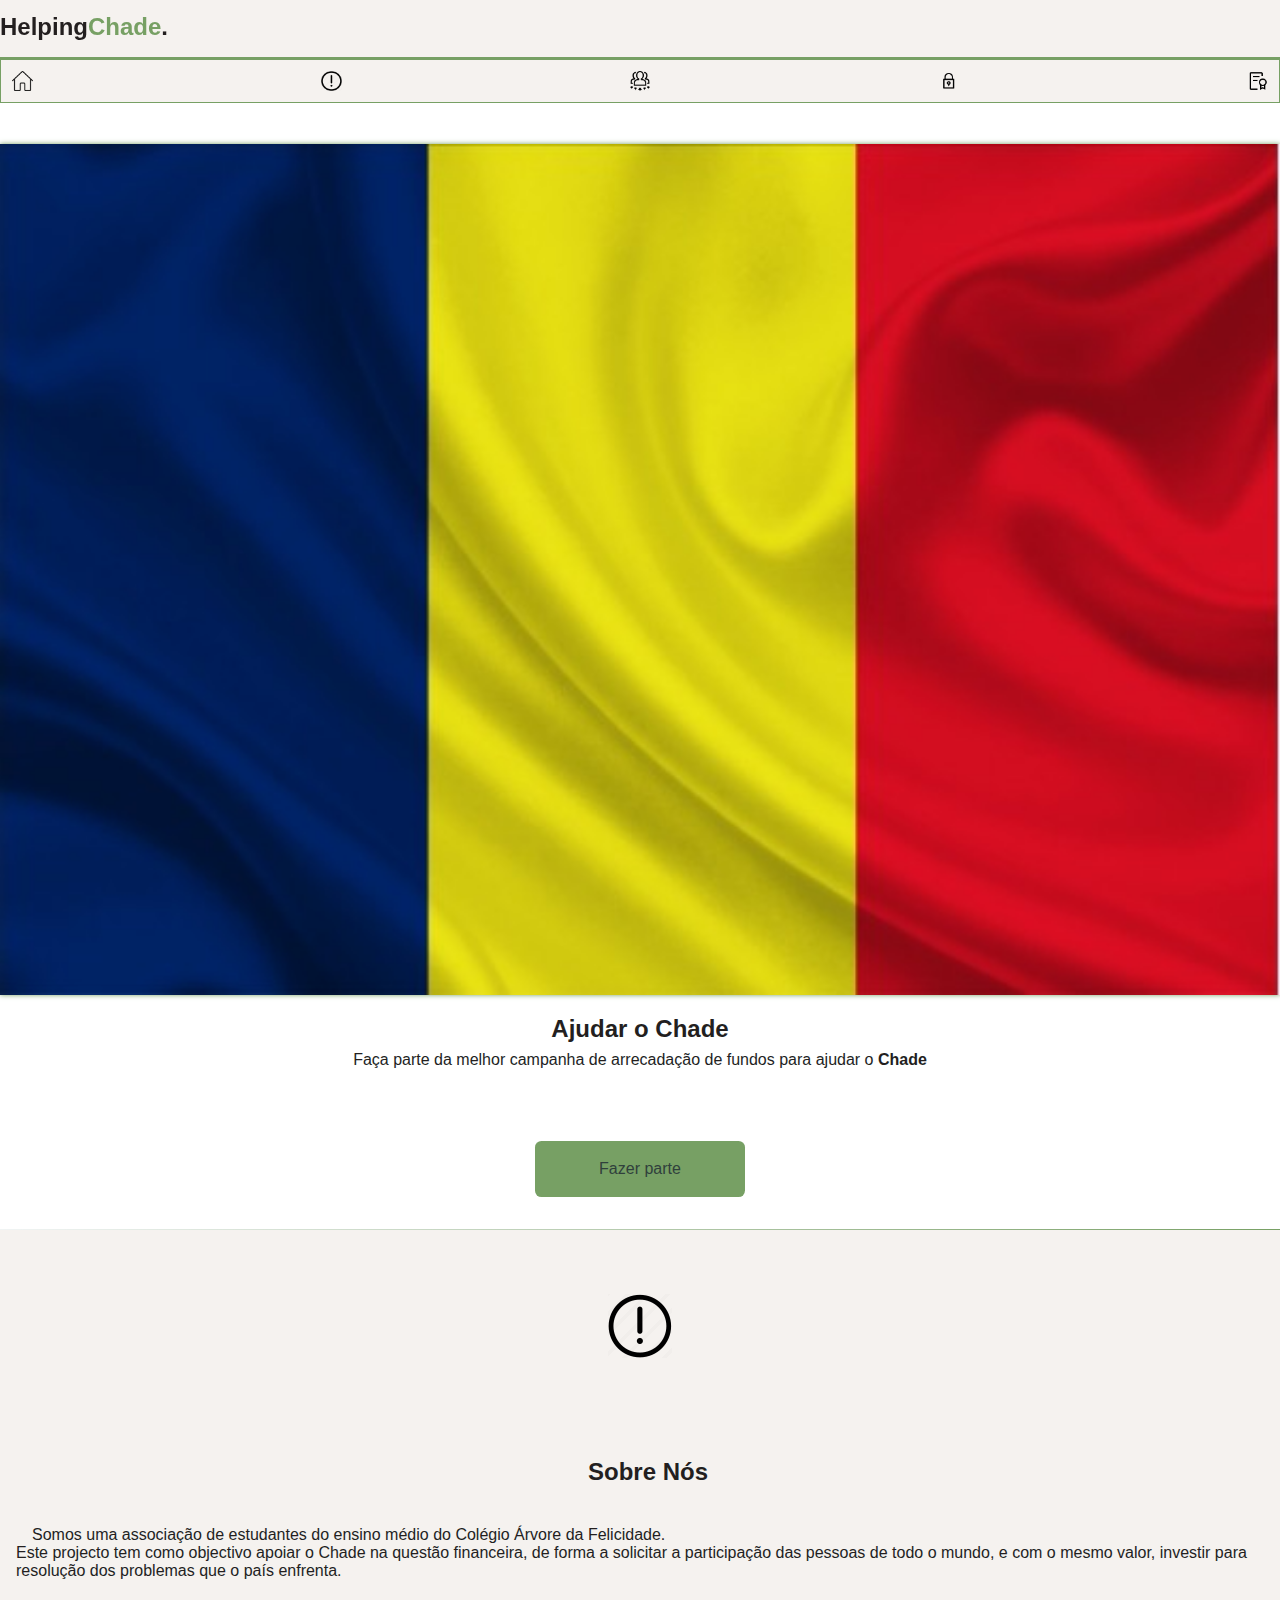
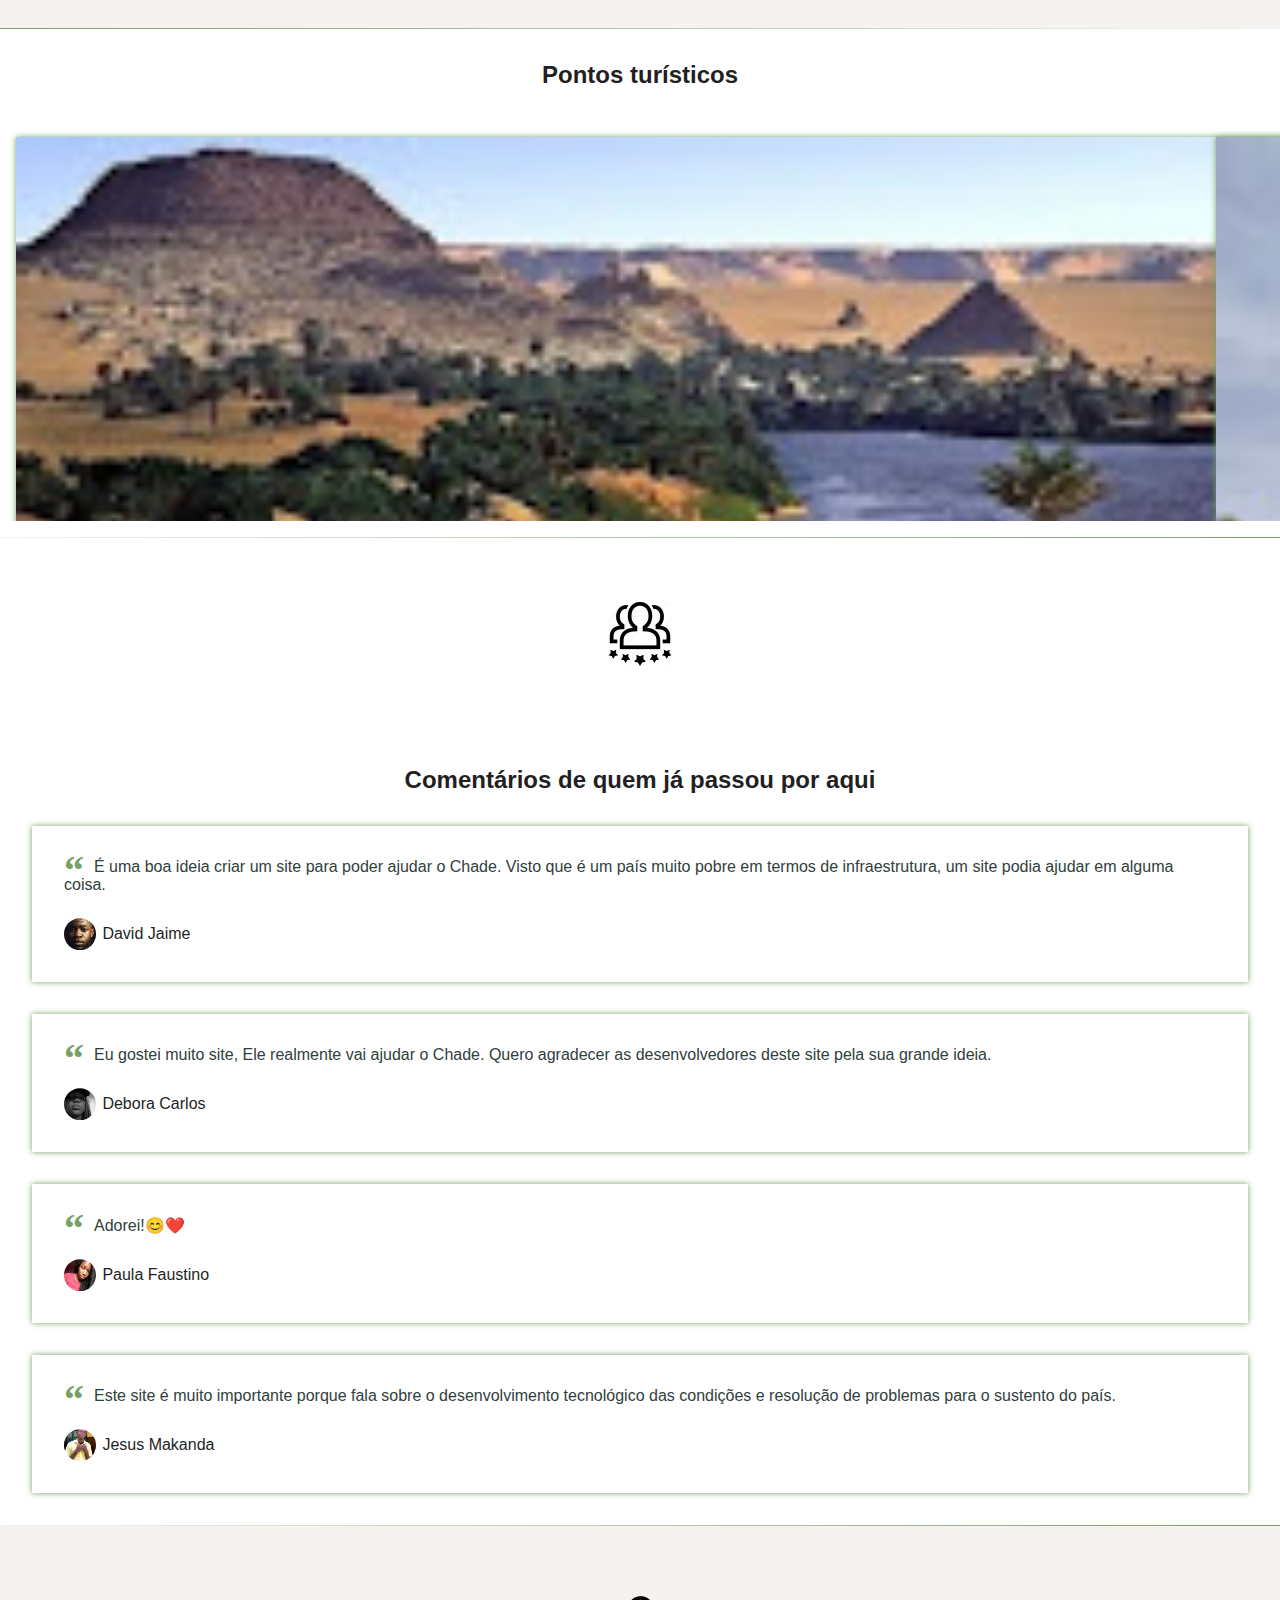
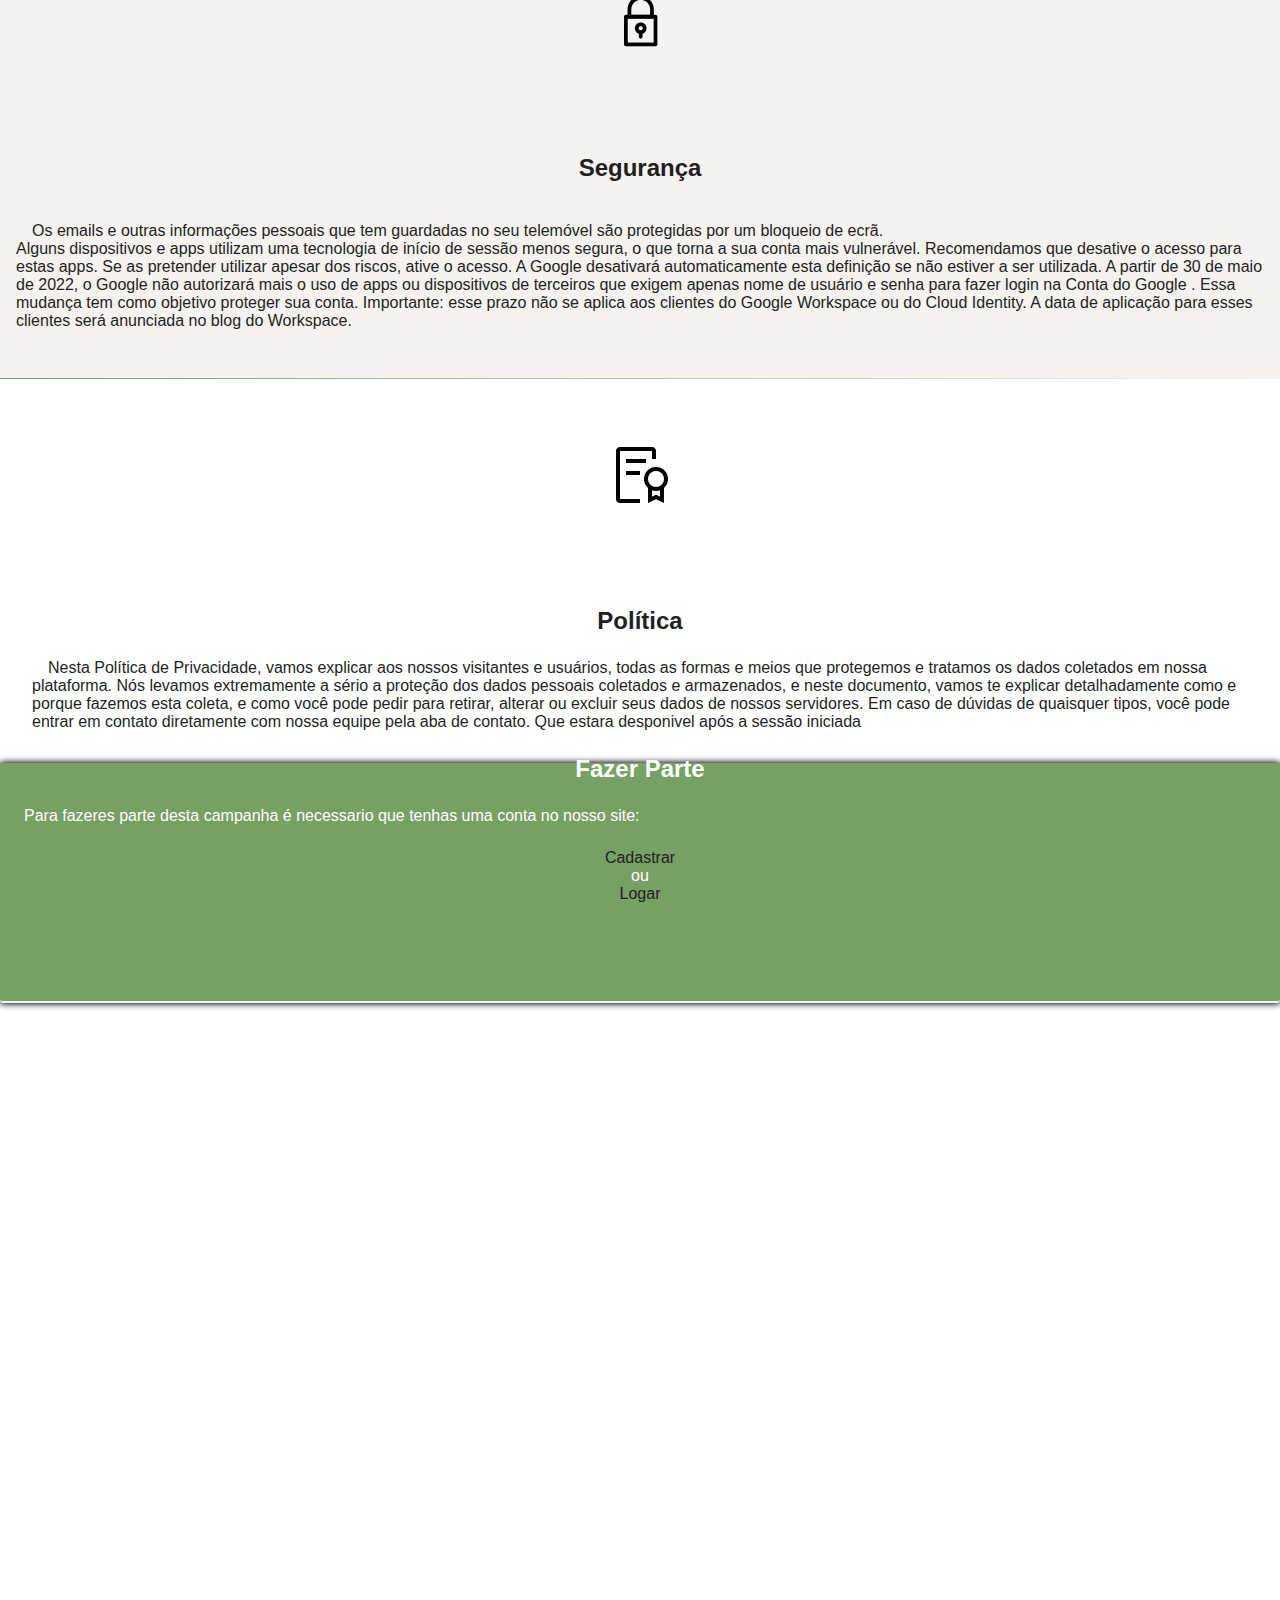
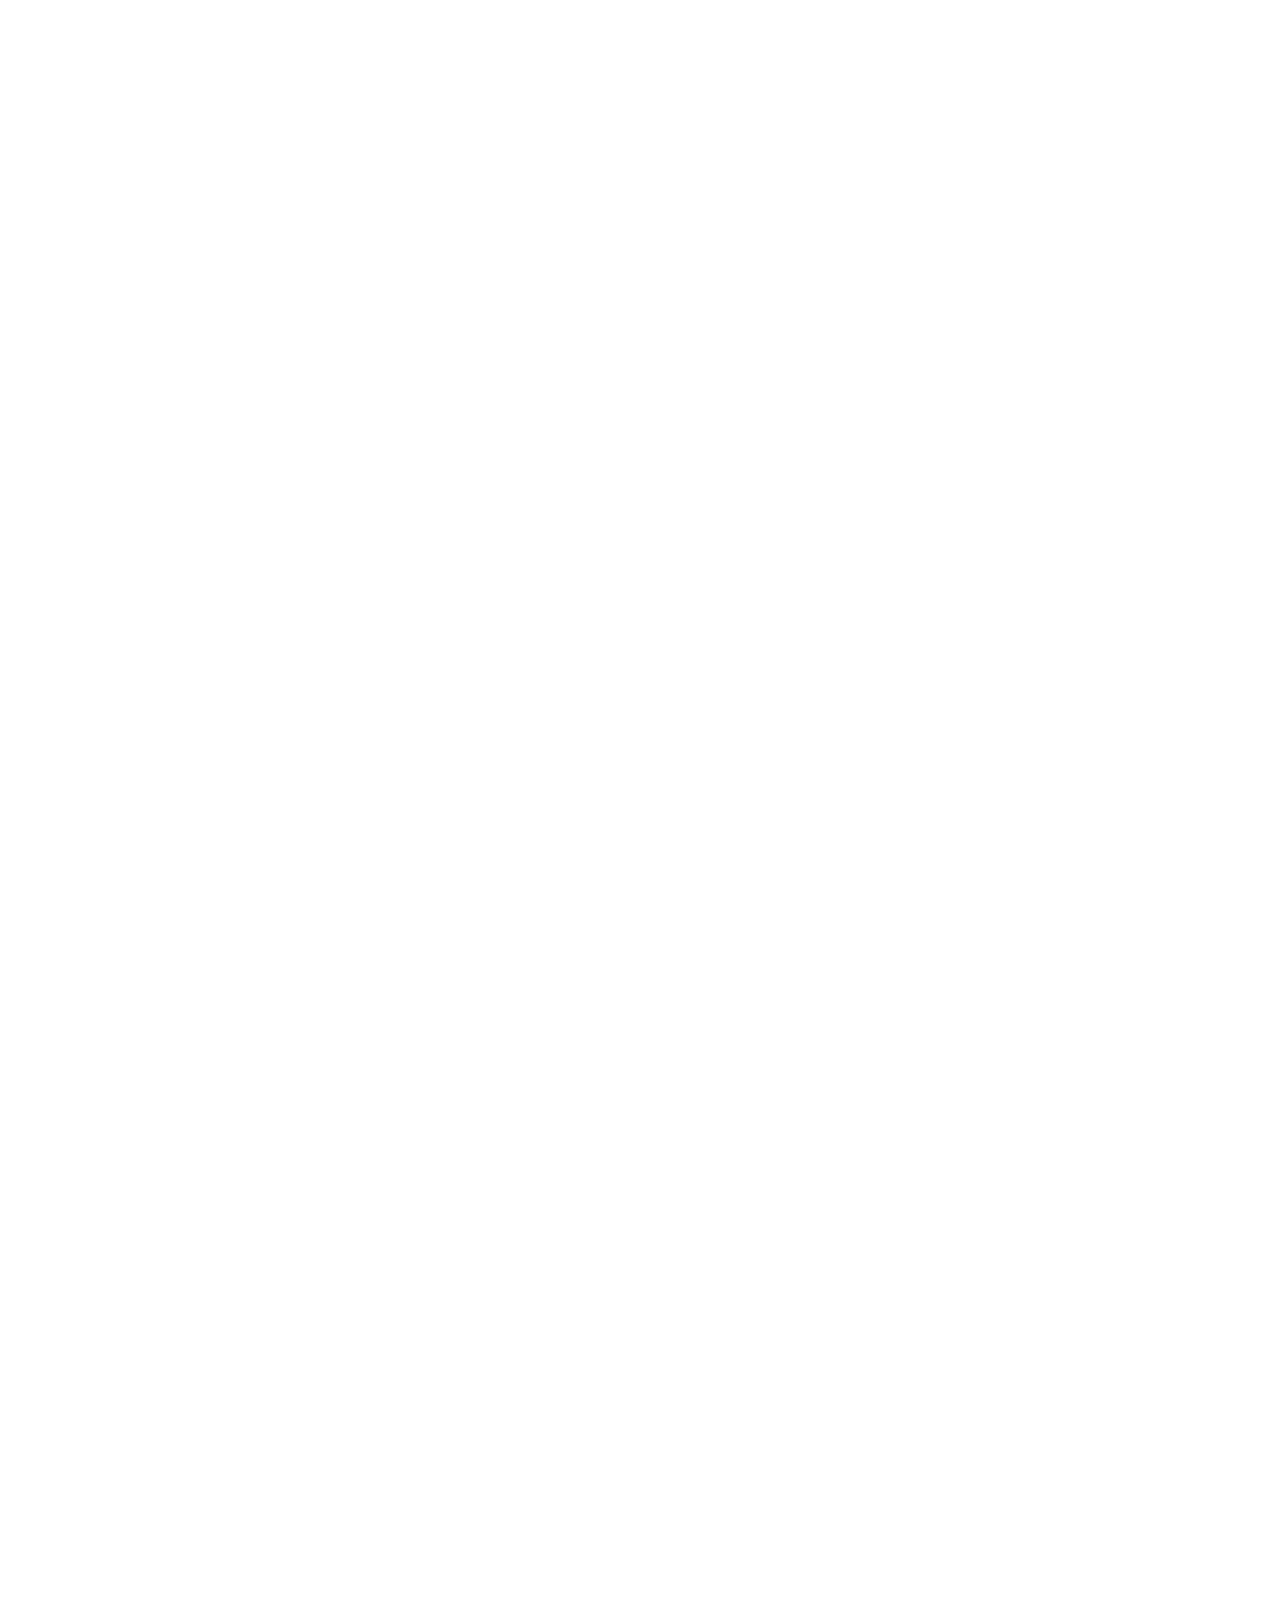
<file: index.html>
<!DOCTYPE html>
<html lang="en">
<head>
    <meta charset="UTF-8">
    <meta http-equiv="X-UA-Compatible" content="IE=edge">
    <meta name="viewport" content="width=device-width, initial-scale=1.0">
    <title> ajudar chade</title>
    <link rel="shortcut icon" href="icon/helpingChade[.ico" type="image/x-icon">
    <link rel="shortcut icon" href="icon/helpingChade[.ico" type="image/x-icon">
    <link rel="shortcut icon" href="icon/" type="image/x-icon">
    <link rel="stylesheet" href="style.css">
  
   
    <link rel="stylesheet" href="./assets/fonts/style.css">

      

<body>
    <header id="header">
         <nav class="container  ">
            
            <div class="a"> <h2><a  class="logo" href="#">Helping<span>Chade</span>.</a></h2></div>   
            
           <div class="menu">
            <ul class="grid  " id="heade2">
                <div class="a2">
                <li><a class="adomenu" href="#inicio"><img class="menuimg" src="./icon/inicio.png" alt=""></a></li>
                <li><a class="adomenu" href="#sobre"><img class="menuimg" src="./icon/sobre.png" alt=""></a></l1>
                <li><a class="adomenu" href="#testimonials"><img class="menuimg" src="./icon/depiomentos.png" alt=""></a></li>
                <li><a class="adomenu" href="#seguranca"><img class="menuimg" src="./icon/seguranca.png" alt=""></a></li>
                <li><a  class="adomenu"href="#politica"><img class="menuimg" src="./icon/politica.png" alt=""></a></li>
            </div>
               

            </ul>
           
           </div>   
      
         </nav>
    </header>
    <main>




    </main>
    <!--================== inicio =============-->
<section id="inicio" >
     <img class="image grid" src="./image/Chade-flag.jpg" alt="">

    <div class="text1">

       
     <h2 class="h2">
        Ajudar o <strong class="strong">Chade</strong>  
     </h2>
     <p class="pp">
        Faça parte da melhor campanha de arrecadação de fundos para ajudar o <strong class="strong">Chade</strong>
     </p>

     
       <div class="fazerp"><a  class="botao" href="#footer">Fazer parte</a></div>
    </div> 

</section>
<div class="divider-1"></div>
<!--========== sobre ==============-->
<section  id="sobre">
  <div class="iconmoo"><img src="./icon/sobre.png" alt="" ></div>

    <div class=" sobre"  style="text-indent: 1rem;">
       <!--<img class="image2" src="./image/da06757f17ac3928f3510eaefff97cd1[1].jpg" alt="">-->  
        <h2 class="h2">Sobre Nós</h2>
        <div class="sobrenos">
          <p>Somos uma associação de estudantes do ensino médio do Colégio Árvore da Felicidade. </p>

          Este projecto tem como objectivo apoiar o Chade na questão financeira, de forma a solicitar a participação das pessoas de todo o mundo, e com o mesmo valor, investir para resolução dos problemas que o país enfrenta.
          
        </div>
        <div class="sobrenos">
            
        </div>
       
</section>
<div class="divider-2"></div>
<!--================  carrocel ============-->

<section id="corocel">
  <h2 class="h2" style="margin: 2rem ;">Pontos turísticos</h2>

  <div class="slider">
    <div class="slides">
       
        <input type="radio" name="radio-btn" id="radio1">
        <input type="radio" name="radio-btn" id="radio2">
        <input type="radio" name="radio-btn" id="radio3">
        <input type="radio" name="radio-btn" id="radio4">
       

           <div class="slide first">
            <img src="./image/download (6).jfif" alt="image1">
           </div>
            <div class="slide">
            <img src="./image/2022-12-25 (1).jpg" alt="image2">
           </div>

           <div class="slide ">
            <img src="./image/2022-12-25.jpg" alt="image3">
           </div>
          
           <div class="slide ">
            <img src="./image/2023-05-02.jpg" alt="image4">
           </div>
              slider image
                navegation slider
               <div class="navigation-auto">
                    <div class="auto-btn1"></div>
                    <div class="auto-btn2"></div>
                    <div class="auto-btn3"></div>
                    <div class="auto-btn4"></div>

               </div>


    </div>

    <div class="manual-navigation">
        <label for="radio1" class="manual-btn"></label>
        <label for="radio2" class="manual-btn"></label>
        <label for="radio3" class="manual-btn"></label>
        <label for="radio4" class="manual-btn"></label>
    </div>
    
   </div>
 


</section>
<div class="divider-1"></div>
<!--================  depimentos  ============-->

<section class="section" id="testimonials">
   <div class="iconmoo"><img src="./icon/depiomentos.png" alt="" ></div>
    <div class="grid">
      <header>
        <h2 style="text-align: center;" class="titled">Comentários de quem já passou por aqui </h2>
      </header>
      <div class="testimonials">
        <div class="testimonial">
          <blockquote>  
            <p>
              <span>&ldquo;</span>
              É uma boa ideia criar um site para poder ajudar o Chade. Visto que é um país muito pobre em termos de infraestrutura, um site podia ajudar em alguma coisa.
            </p>
            <cite>
              <img src="./participantes/David Jaime.jpg"
               alt="David Jaime">
               David Jaime
            </cite>
          </blockquote>
          
        </div>
        <div class="testimonial" class="iconmoo">
          <blockquote>  
            <p>
              <span>&ldquo;</span>
               Eu gostei muito site, Ele realmente vai ajudar o Chade. Quero agradecer as desenvolvedores deste site pela sua grande ideia.
            
            </p>
            <cite>
              <img src="./participantes/Déby Carlos.jpeg"
               alt="Debora Carlos">
               Debora Carlos
            </cite>
          </blockquote>
          
        </div>
        <div class="testimonial">
          <blockquote>  
            <p>
              <span>&ldquo;</span>
             Adorei!😊❤️
            
            </p>
            <cite>
              <img src="./participantes/Paula Faustino.jpg" 
              alt="  Paula Faustino">
              Paula Faustino
            </cite>
          </blockquote>
          
        </div>
        <div class="testimonial">
          <blockquote>  
            <p>
              <span>&ldquo;</span>
              Este site é muito importante porque fala sobre o desenvolvimento tecnológico das condições e resolução de problemas para o sustento do país.
            
            </p>
            <cite>
              <img src="./participantes/Jesus Makanda.jpg" 
              alt="  Jesus Makanda">
              Jesus Makanda
              
              
            </cite>
          </blockquote>
          
        </div>


      </div>
    </div>
   </section>



<div class="divider-1"></div>
<!--================ segurança =========-->
<section id="seguranca">
  <div class="iconmoo"><img src="./icon/seguranca.png" alt="" ></div>
    <div class="seguranca">
        <h2 class="h2">Segurança</h2>
         <div class="segura"> 
          <p  style="text-indent: 1rem;"> 
        
          
          Os emails e outras informações pessoais que tem guardadas no seu telemóvel são protegidas por um bloqueio de ecrã.</p>
          
        Alguns dispositivos e apps utilizam uma tecnologia de início de sessão menos segura, o que torna a sua conta mais vulnerável. Recomendamos que desative o acesso para estas apps. Se as pretender utilizar apesar dos riscos, ative o acesso. A Google desativará automaticamente esta definição se não estiver a ser utilizada.
          
          
          A partir de 30 de maio de 2022, o Google não autorizará mais o uso de apps ou dispositivos de terceiros que exigem apenas nome de usuário e senha para fazer login na Conta do Google . Essa mudança tem como objetivo proteger sua conta.
          
          Importante: esse prazo não se aplica aos clientes do Google Workspace ou do Cloud Identity. A data de aplicação para esses clientes será anunciada no blog do Workspace.
          
          
          
          
            </div>
         <div class="segura"> 
          </div>
        

    </div>
    


</section>

<div class="divider-2"></div>
<!-- =============== politica =========== -->
<section id="politica">
 <div class="iconmoo"> <img src="./icon/politica.png" alt="" ></div>
    <div class="politica">
        <h2 class="h2">Política</h2>
         <div class="poli"  style="text-indent: 1rem;"> 
          Nesta Política de Privacidade, vamos explicar aos nossos visitantes e usuários, todas as formas e meios que protegemos e tratamos os dados coletados em nossa plataforma.

          Nós levamos extremamente a sério a proteção dos dados pessoais coletados e armazenados, e neste documento, vamos te explicar detalhadamente como e porque fazemos esta coleta, e como você pode pedir para retirar, alterar ou excluir seus dados de nossos servidores.
          
          Em caso de dúvidas de quaisquer tipos, você pode entrar em contato diretamente com nossa equipe pela aba de contato.  Que estara desponivel após a sessão iniciada
          
          
            </div>
         <div class="poli"> 
             
            </div>
        

    </div>
    


</section>




<footer id="footer">
 <div class="footer">
  <div class="fazerparte">

    <div class="fazer">
       <h2 class="footerparagrafo">Fazer Parte </h2>
   
       <div id="lc">
   <nav class="loginCadastro ">

         <p style="display: flex;" >  Para fazeres parte desta campanha é necessario que tenhas uma
            conta no nosso site: 
             
         </p>
               <div class="cadastro ">Cadastrar</div>
              
                ou  <div class="login "  > Logar</div> 
               
              
                
               
          <div class="form"> 
            <div class="login  fechar1  icon-cross"  ></div>

            <div class="chadeform"><h2> Helping <span>Chade</span></h2></div>
           <form class="formulario" style="color: black;">
            <div class="inp">
            <legend><h2>login</h2></legend>
            <input type="email" name=" email" id="email"  placeholder="Email">
            <input type="password" name="senha" id="senha" placeholder="Senha" >
           <button onclick="l()"><a href="./index2.html">Logar</a> </button>


            </div>

          </div>
        </form>
        <form action="">
 
     <div class="form2" style="color: black;">
            
            <div class="cadastro fechar2 icon-cross "></div>
      <div class="chadeform"><h2> Helping <span>Chade</span></h2></div>
            <div class="inp2">
                <legend> <h2>cadastrar</h2></legend>
                
                <input type="text" name=" nemo"   id="nome"  placeholder=" Nome completo">
                <input type="email" name="email2" id="email2"  placeholder="Email">
                
                 <input type="password" name="senha2" id="senha2" placeholder="Senha">
                 <input type="password" name="csenha" id="csenha" placeholder="Confirmar senha">
                <button  onclick="c()" class="botaoc" id="bom"> <a href="./index2.html">Cadastrar</a></button>


            </div>
              
          

            </div>

        </form>
       
           
          
          
          </div>

        
        </nav>
     

       </div>
     
    </div>
   </div>



 </div>

  
</footer>



 <script src="java.js">

 </script>
        

 
  


</body>
</html>
</file>
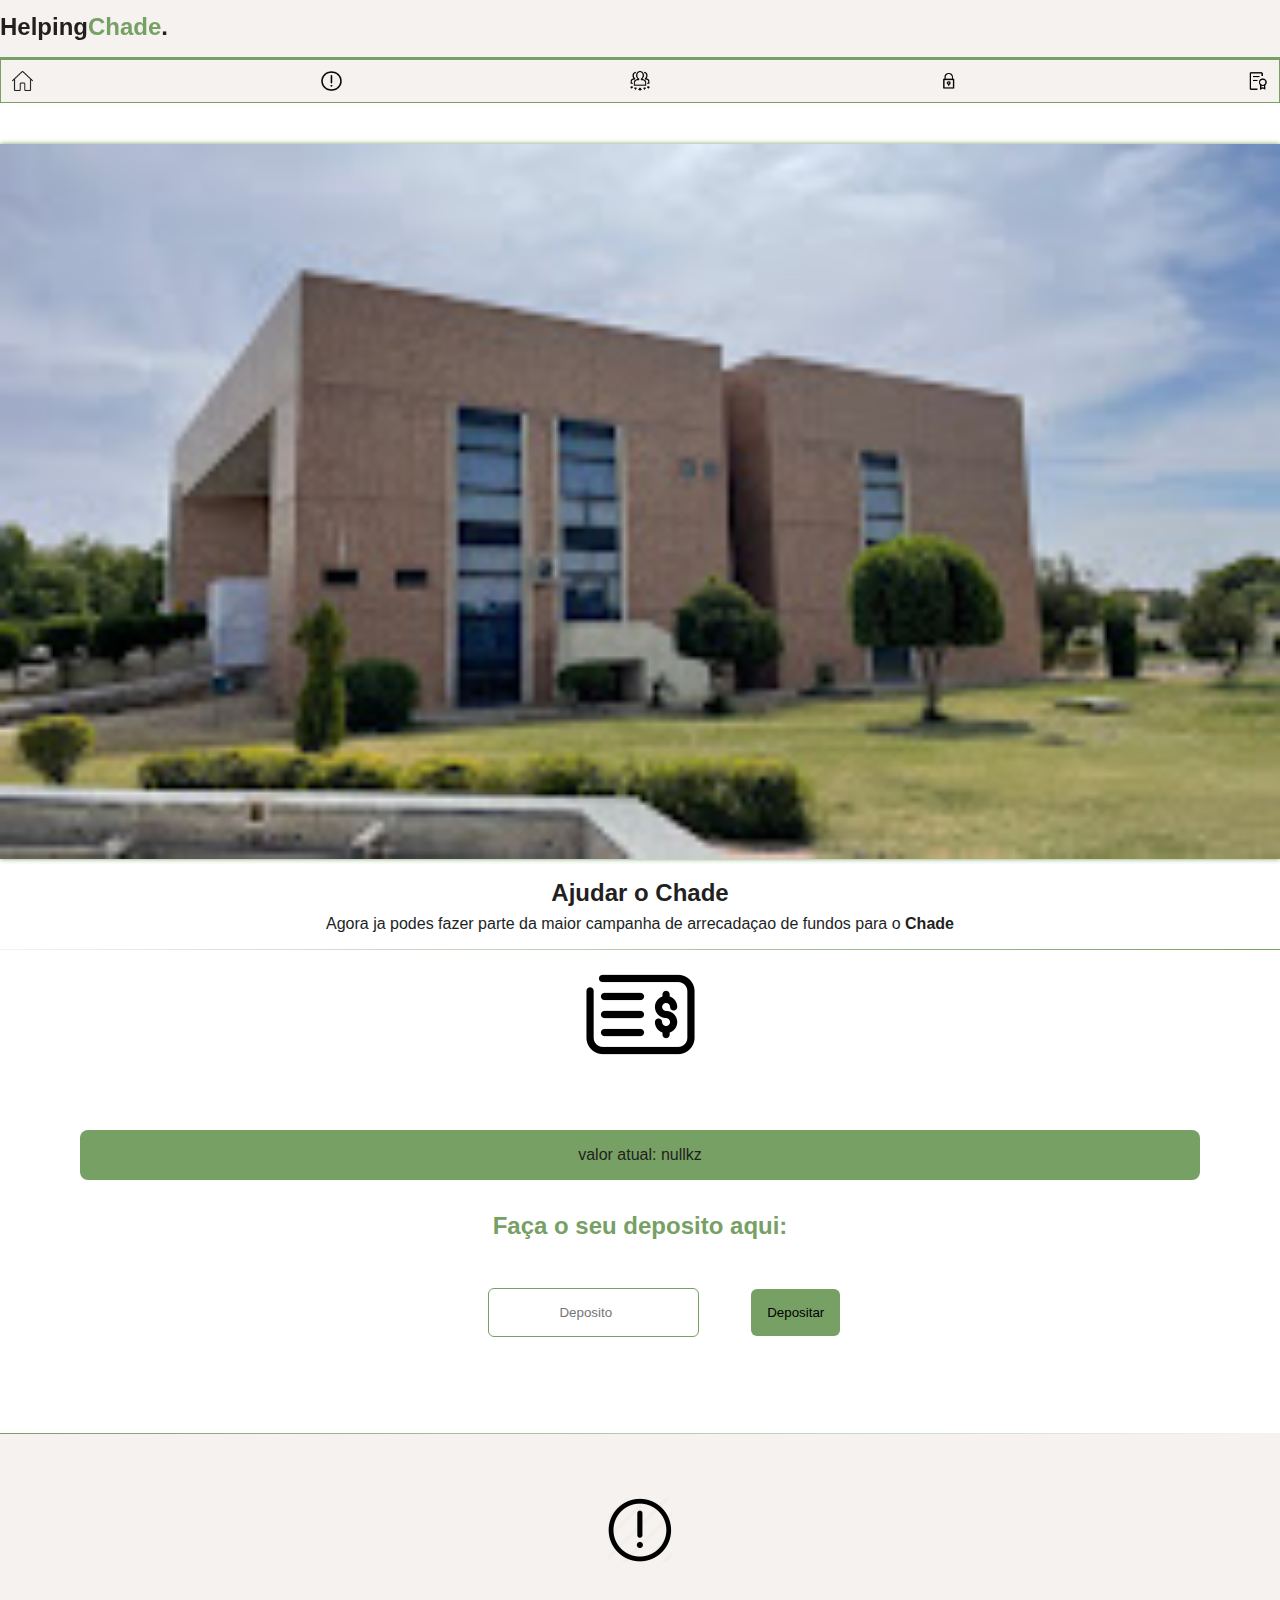
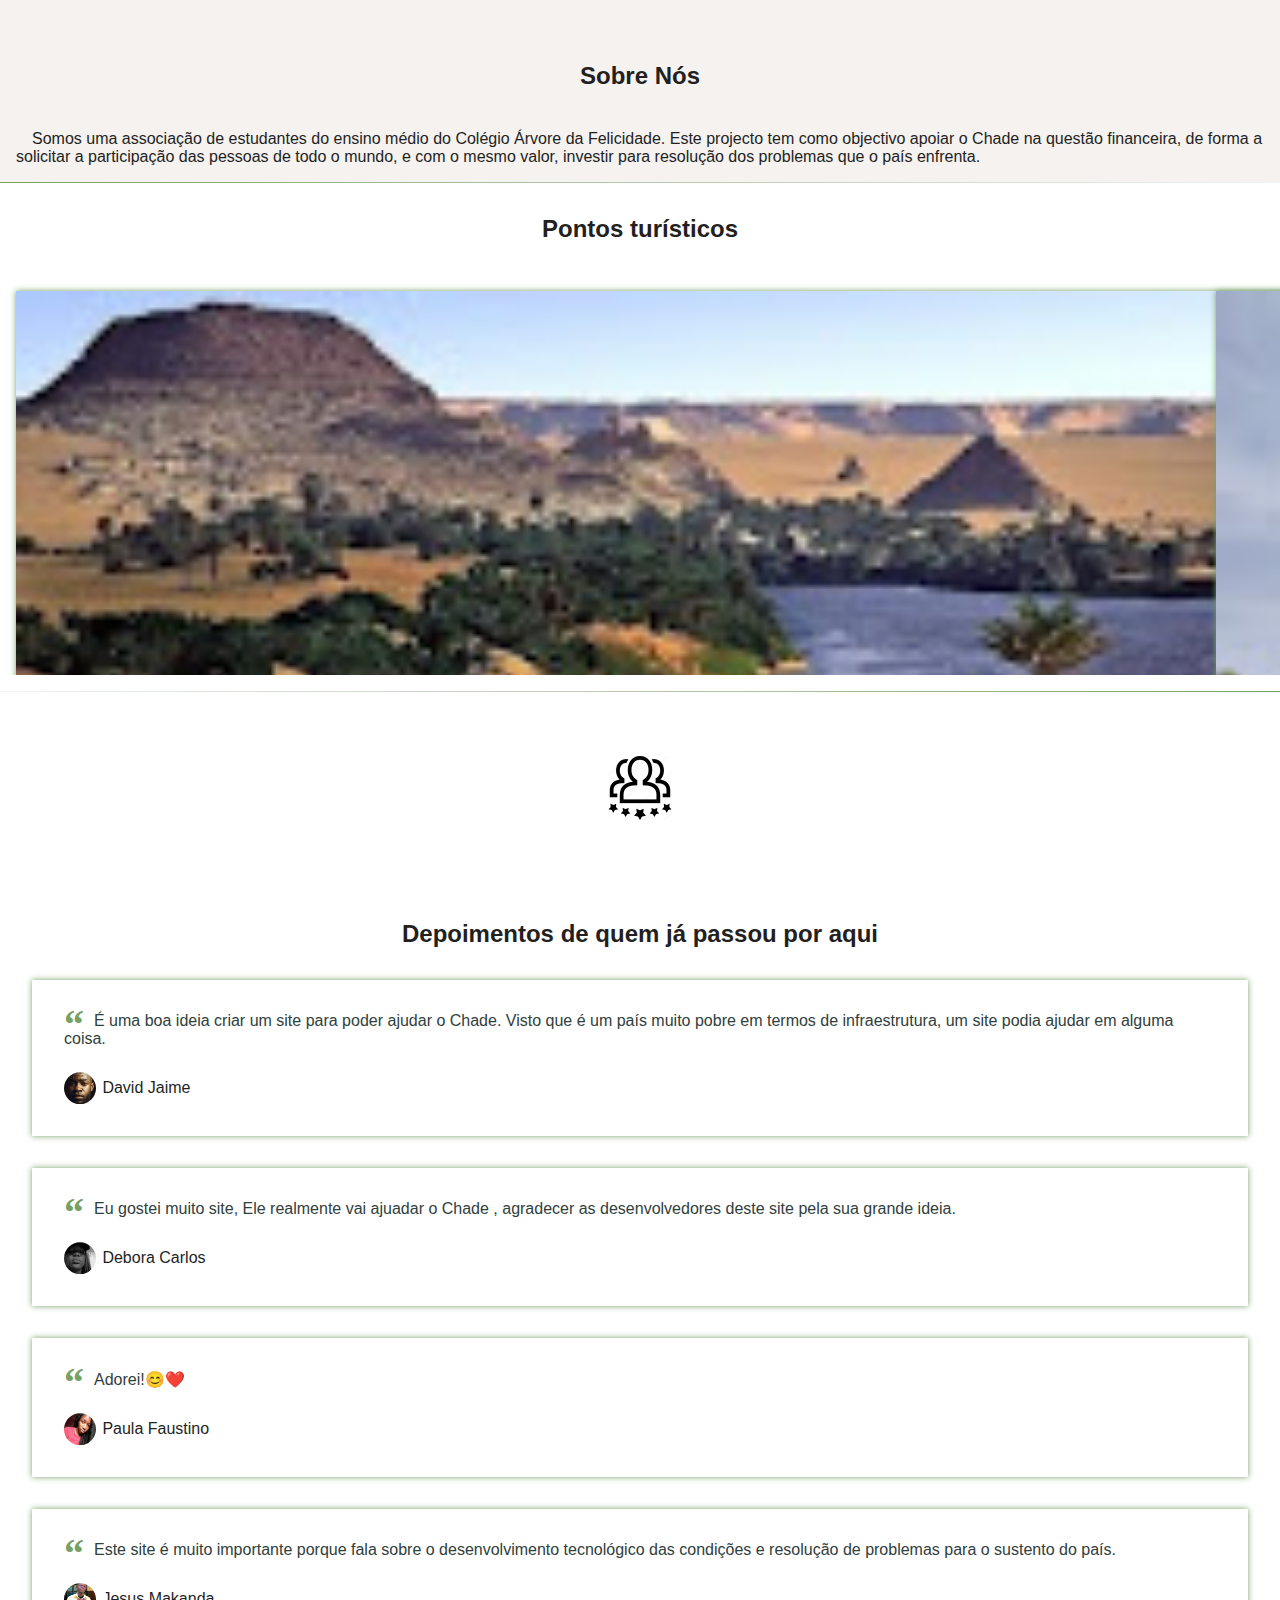
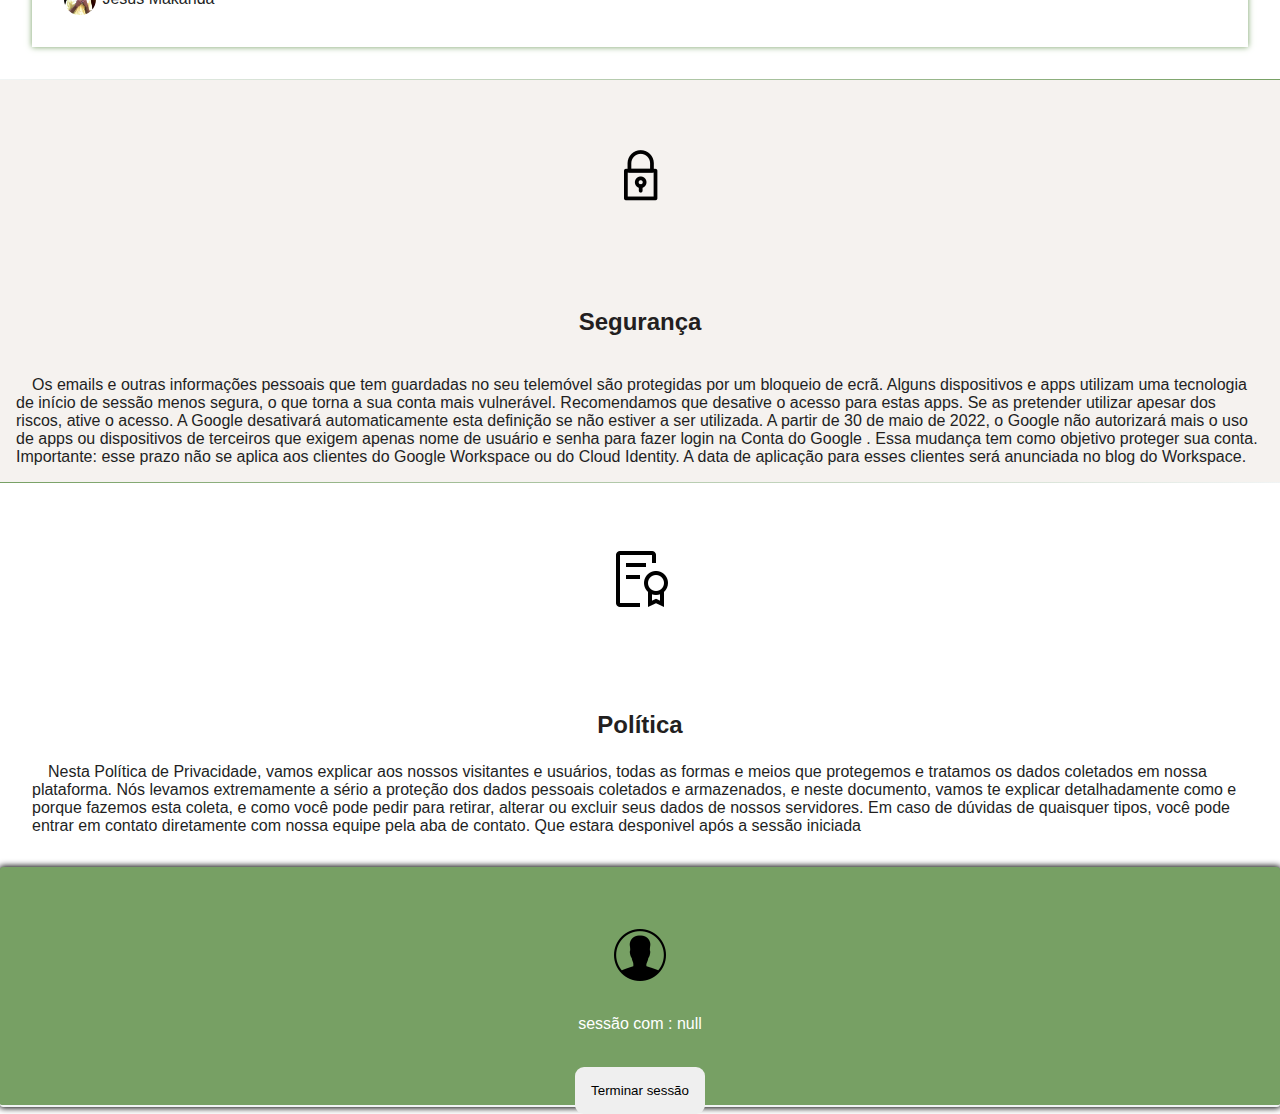
<file: index2.html>
<!DOCTYPE html>
<html lang="en">
<head>
    <meta charset="UTF-8">
    <meta http-equiv="X-UA-Compatible" content="IE=edge">
    <meta name="viewport" content="width=device-width, initial-scale=1.0">
    <title> ajudar chade</title>
    <link rel="shortcut icon" href="icon/" type="image/x-icon">
    <link rel="stylesheet" href="style.css">
    
   
    <link rel="stylesheet" href="./assets/fonts/style.css">
<body>
    <header id="header">
         <nav class="container  ">
            
            <div class="a"> <h2><a  class="logo" href="#">Helping<span>Chade</span>.</a></h2></div>   
            
           <div class="menu">
            <ul class="grid  " id="heade2">
                <div class="a2">
                <li><a class="adomenu" href="#inicio"><img class="menuimg" src="./icon/inicio.png" alt=""></a></li>
                <li><a class="adomenu" href="#sobre"><img class="menuimg" src="./icon/sobre.png" alt=""></a></l1>
                <li><a class="adomenu" href="#testimonials"><img class="menuimg" src="./icon/depiomentos.png" alt=""></a></li>
                <li><a class="adomenu" href="#seguranca"><img class="menuimg" src="./icon/seguranca.png" alt=""></a></li>
                <li><a  class="adomenu"href="#politica"><img class="menuimg" src="./icon/politica.png" alt=""></a></li>
            </div>
               

            </ul>
           
           </div>   
      
         </nav>
    </header>
    <main>




    </main>
    <!--================== inicio =============-->
<section id="inicio" >
     <img class="image grid" src="./image/2022-12-25 (1).jpg" alt="">

    <div class="text1">

       
     <h2 class="h2">
        Ajudar o <strong class="strong">Chade</strong>  
     </h2>
     <p class="pp">
       Agora ja podes fazer parte da maior campanha de arrecadaçao de fundos para o <strong class="strong">Chade</strong>
     </p>

     
       
    </div> 
<!--========== deposito ==============-->
</section >
<div class="divider-1"></div>


<section id="deposito">
  <div class="monay"><img src="./icon/money.png" alt="monay" ></div>
 <div class="deposito">
  <div  class="vacumulado"><p id="vacumulado">valor acumulado</p> </div>
  <h2>Faça o seu deposito aqui:</h1>

  <input type="number" id="deposito1" name="deposito" class="deposito" placeholder="Deposito">
  <button  onclick="deposito()"> <span style="cursor: pointer;" onclick="apagar()"></span>Depositar</button>
 </div>
  



</section>
<div class="divider-2"></div>
<!--========== sobre ==============-->
<section  id="sobre">
  <div class="iconmoo"><img src="./icon/sobre.png" alt="" ></div>

    <div class=" sobre">
       <!--<img class="image2" src="./image/da06757f17ac3928f3510eaefff97cd1[1].jpg" alt="">-->  
        <h2 class="h2">Sobre Nós</h2>
        <div class="sobrenos" style="text-indent: 1rem;">
          Somos uma associação de estudantes do ensino médio do Colégio Árvore da Felicidade.

          Este projecto tem como objectivo apoiar o Chade na questão financeira, de forma a solicitar a participação das pessoas de todo o mundo, e com o mesmo valor, investir para resolução dos problemas que o país enfrenta.
        </div>
      
</section>
<div class="divider-2"></div>
<!--================  carrocel ============-->

<section id="corocel" style="width: 100vw;">
  <h2 class="h2" style="margin: 2rem ;">Pontos turísticos</h2>

  <div class="slider">
    <div class="slides">
       
        <input type="radio" name="radio-btn" id="radio1">
        <input type="radio" name="radio-btn" id="radio2">
        <input type="radio" name="radio-btn" id="radio3">
        <input type="radio" name="radio-btn" id="radio4">
       

           <div class="slide first">
            <img src="./image/download (6).jfif" alt="image1">
           </div>
            <div class="slide">
            <img src="./image/2022-12-25 (1).jpg" alt="image2">
           </div>

           <div class="slide ">
            <img src="./image/2022-12-25.jpg" alt="image3">
           </div>
          
           <div class="slide ">
            <img src="./image/2023-05-02.jpg" alt="image4">
           </div>
              slider image
                navegation slider
               <div class="navigation-auto">
                    <div class="auto-btn1"></div>
                    <div class="auto-btn2"></div>
                    <div class="auto-btn3"></div>
                    <div class="auto-btn4"></div>

               </div>


    </div>

    <div class="manual-navigation">
        <label for="radio1" class="manual-btn"></label>
        <label for="radio2" class="manual-btn"></label>
        <label for="radio3" class="manual-btn"></label>
        <label for="radio4" class="manual-btn"></label>
    </div>
    
   </div>
 



</section>
<div class="divider-1"></div>
<!--================  depimentos  ============-->

<section class="section" id="testimonials">
   <div class="iconmoo"><img src="./icon/depiomentos.png" alt="" ></div>
    <div class="grid">
      <header>
        <h2 style="text-align: center;" class="titled">Depoimentos de quem já passou por aqui </h2>
      </header>
      <div class="testimonials">
        <div class="testimonial">
          <blockquote>  
            <p>
              <span>&ldquo;</span>
              É uma boa ideia criar um site para poder ajudar o Chade. Visto que é um país muito pobre em termos de infraestrutura, um site podia ajudar em alguma coisa.
            </p>
            <cite>
              <img src="./participantes/David Jaime.jpg"
               alt="David Jaime  ">
               David Jaime 
            </cite>
          </blockquote>
          
        </div>
        <div class="testimonial" class="iconmoo">
          <blockquote>  
            <p>
              <span>&ldquo;</span>
               Eu gostei muito site, Ele realmente vai ajuadar o Chade , agradecer as desenvolvedores deste site pela sua grande ideia.
            
            </p>
            <cite>
              <img src="./participantes/Déby Carlos.jpeg"
               alt="Debora Carlos">
               Debora Carlos
            </cite>
          </blockquote>
          
        </div>
        <div class="testimonial">
          <blockquote>  
            <p>
              <span>&ldquo;</span>
              Adorei!😊❤️
            
            </p>
            <cite>
              <img src="./participantes/Paula Faustino.jpg" 
              alt="  Paula Faustino">
              Paula Faustino
            </cite>
          </blockquote>
          
        </div>
        <div class="testimonial">
          <blockquote>  
            <p>
              <span>&ldquo;</span>
              Este site é muito importante porque fala sobre o desenvolvimento tecnológico das condições e resolução de problemas para o sustento do país.
            
            </p>
            <cite>
              <img src="./participantes/Jesus Makanda.jpg" 
              alt="  Jesus Makanda">
              Jesus Makanda
              
              
            </cite>
          </blockquote>
          
        </div>


      </div>
    </div>
   </section>



<div class="divider-1"></div>
<!--================ segurança =========-->
<section id="seguranca">
  <div class="iconmoo"><img src="./icon/seguranca.png" alt="" ></div>
    <div class="seguranca">
        <h2 class="h2">Segurança</h2>
         <div class="segura" style="text-indent: 1rem;"> 
          Os emails e outras informações pessoais que tem guardadas no seu telemóvel são protegidas por um bloqueio de ecrã.

          Alguns dispositivos e apps utilizam uma tecnologia de início de sessão menos segura, o que torna a sua conta mais vulnerável. Recomendamos que desative o acesso para estas apps. Se as pretender utilizar apesar dos riscos, ative o acesso. A Google desativará automaticamente esta definição se não estiver a ser utilizada. A partir de 30 de maio de 2022, o Google não autorizará mais o uso de apps ou dispositivos de terceiros que exigem apenas nome de usuário e senha para fazer login na Conta do Google . Essa mudança tem como objetivo proteger sua conta. Importante: esse prazo não se aplica aos clientes do Google Workspace ou do Cloud Identity. A data de aplicação para esses clientes será anunciada no blog do Workspace.
            </div>
         
        

    </div>
    


</section>

<div class="divider-2"></div>
<!-- =============== politica =========== -->
<section id="politica">
 <div class="iconmoo"> <img src="./icon/politica.png" alt="" ></div>
    <div class="politica">
        <h2 class="h2">Política</h2>
      
         <div class="poli" style="text-indent: 1rem;"> 
         
          Nesta Política de Privacidade, vamos explicar aos nossos visitantes e usuários, todas as formas e meios que protegemos e tratamos os dados coletados em nossa plataforma. Nós levamos extremamente a sério a proteção dos dados pessoais coletados e armazenados, e neste documento, vamos te explicar detalhadamente como e porque fazemos esta coleta, e como você pode pedir para retirar, alterar ou excluir seus dados de nossos servidores. Em caso de dúvidas de quaisquer tipos, você pode entrar em contato diretamente com nossa equipe pela aba de contato. Que estara desponivel após a sessão iniciada
            </div>
        

    </div>
    


</section>








<footer id="footer">
 <div class="footer">
  <div class="fazerparte">

    <div class="fazer">
       <h2 class="footerparagrafo">  </h2>
   
       <div id="lc">
   <nav class="loginCadastro ">
     <div class="session">
      <img src="./icon/session.png" alt="">
     </div>
      <p id="p"> sessão com: </p>
         <p style="display: flex;">   
             
         </p>
         <a onclick="terminar() " href="./index.html" ><button class="terminar">Terminar sessão </button></a>
         
      
    </div>
   </div>



 </div>

  
</footer>



 <script src="java.js"  defer>

 </script>
        

 
  


</body>
</html>
</file>
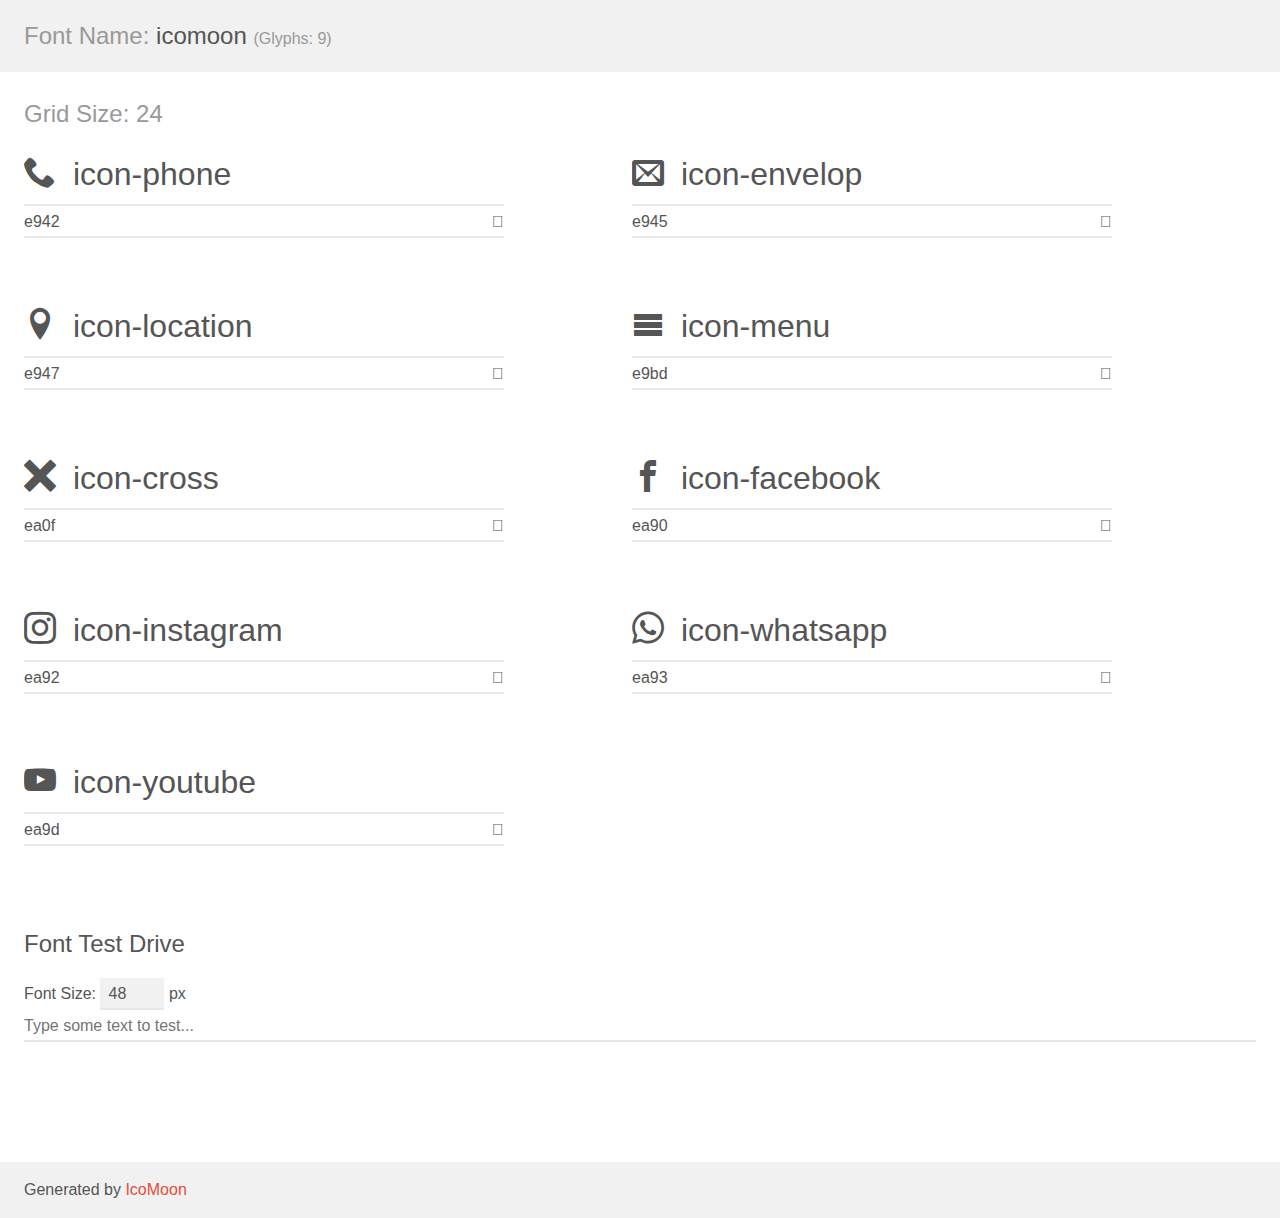
<file: assets/fonts/demo.html>
<!doctype html>
<html>
<head>
    <meta charset="utf-8">
    <title>IcoMoon Demo</title>
    <meta name="description" content="An Icon Font Generated By IcoMoon.io">
    <meta name="viewport" content="width=device-width, initial-scale=1">
    <link rel="stylesheet" href="demo-files/demo.css">
    <link rel="stylesheet" href="style.css"></head>
<body>
    <div class="bgc1 clearfix">
        <h1 class="mhmm mvm"><span class="fgc1">Font Name:</span> icomoon <small class="fgc1">(Glyphs:&nbsp;9)</small></h1>
    </div>
    <div class="clearfix mhl ptl">
        <h1 class="mvm mtn fgc1">Grid Size: 24</h1>
        <div class="glyph fs1">
            <div class="clearfix bshadow0 pbs">
                <span class="icon-phone"></span>
                <span class="mls"> icon-phone</span>
            </div>
            <fieldset class="fs0 size1of1 clearfix hidden-false">
                <input type="text" readonly value="e942" class="unit size1of2" />
                <input type="text" maxlength="1" readonly value="&#xe942;" class="unitRight size1of2 talign-right" />
            </fieldset>
            <div class="fs0 bshadow0 clearfix hidden-true">
                <span class="unit pvs fgc1">liga: </span>
                <input type="text" readonly value="phone, telephone" class="liga unitRight" />
            </div>
        </div>
        <div class="glyph fs1">
            <div class="clearfix bshadow0 pbs">
                <span class="icon-envelop"></span>
                <span class="mls"> icon-envelop</span>
            </div>
            <fieldset class="fs0 size1of1 clearfix hidden-false">
                <input type="text" readonly value="e945" class="unit size1of2" />
                <input type="text" maxlength="1" readonly value="&#xe945;" class="unitRight size1of2 talign-right" />
            </fieldset>
            <div class="fs0 bshadow0 clearfix hidden-true">
                <span class="unit pvs fgc1">liga: </span>
                <input type="text" readonly value="envelop, mail" class="liga unitRight" />
            </div>
        </div>
        <div class="glyph fs1">
            <div class="clearfix bshadow0 pbs">
                <span class="icon-location"></span>
                <span class="mls"> icon-location</span>
            </div>
            <fieldset class="fs0 size1of1 clearfix hidden-false">
                <input type="text" readonly value="e947" class="unit size1of2" />
                <input type="text" maxlength="1" readonly value="&#xe947;" class="unitRight size1of2 talign-right" />
            </fieldset>
            <div class="fs0 bshadow0 clearfix hidden-true">
                <span class="unit pvs fgc1">liga: </span>
                <input type="text" readonly value="location, map-marker" class="liga unitRight" />
            </div>
        </div>
        <div class="glyph fs1">
            <div class="clearfix bshadow0 pbs">
                <span class="icon-menu"></span>
                <span class="mls"> icon-menu</span>
            </div>
            <fieldset class="fs0 size1of1 clearfix hidden-false">
                <input type="text" readonly value="e9bd" class="unit size1of2" />
                <input type="text" maxlength="1" readonly value="&#xe9bd;" class="unitRight size1of2 talign-right" />
            </fieldset>
            <div class="fs0 bshadow0 clearfix hidden-true">
                <span class="unit pvs fgc1">liga: </span>
                <input type="text" readonly value="menu, list3" class="liga unitRight" />
            </div>
        </div>
        <div class="glyph fs1">
            <div class="clearfix bshadow0 pbs">
                <span class="icon-cross"></span>
                <span class="mls"> icon-cross</span>
            </div>
            <fieldset class="fs0 size1of1 clearfix hidden-false">
                <input type="text" readonly value="ea0f" class="unit size1of2" />
                <input type="text" maxlength="1" readonly value="&#xea0f;" class="unitRight size1of2 talign-right" />
            </fieldset>
            <div class="fs0 bshadow0 clearfix hidden-true">
                <span class="unit pvs fgc1">liga: </span>
                <input type="text" readonly value="cross, cancel" class="liga unitRight" />
            </div>
        </div>
        <div class="glyph fs1">
            <div class="clearfix bshadow0 pbs">
                <span class="icon-facebook"></span>
                <span class="mls"> icon-facebook</span>
            </div>
            <fieldset class="fs0 size1of1 clearfix hidden-false">
                <input type="text" readonly value="ea90" class="unit size1of2" />
                <input type="text" maxlength="1" readonly value="&#xea90;" class="unitRight size1of2 talign-right" />
            </fieldset>
            <div class="fs0 bshadow0 clearfix hidden-true">
                <span class="unit pvs fgc1">liga: </span>
                <input type="text" readonly value="facebook, brand10" class="liga unitRight" />
            </div>
        </div>
        <div class="glyph fs1">
            <div class="clearfix bshadow0 pbs">
                <span class="icon-instagram"></span>
                <span class="mls"> icon-instagram</span>
            </div>
            <fieldset class="fs0 size1of1 clearfix hidden-false">
                <input type="text" readonly value="ea92" class="unit size1of2" />
                <input type="text" maxlength="1" readonly value="&#xea92;" class="unitRight size1of2 talign-right" />
            </fieldset>
            <div class="fs0 bshadow0 clearfix hidden-true">
                <span class="unit pvs fgc1">liga: </span>
                <input type="text" readonly value="instagram, brand12" class="liga unitRight" />
            </div>
        </div>
        <div class="glyph fs1">
            <div class="clearfix bshadow0 pbs">
                <span class="icon-whatsapp"></span>
                <span class="mls"> icon-whatsapp</span>
            </div>
            <fieldset class="fs0 size1of1 clearfix hidden-false">
                <input type="text" readonly value="ea93" class="unit size1of2" />
                <input type="text" maxlength="1" readonly value="&#xea93;" class="unitRight size1of2 talign-right" />
            </fieldset>
            <div class="fs0 bshadow0 clearfix hidden-true">
                <span class="unit pvs fgc1">liga: </span>
                <input type="text" readonly value="whatsapp, brand13" class="liga unitRight" />
            </div>
        </div>
        <div class="glyph fs1">
            <div class="clearfix bshadow0 pbs">
                <span class="icon-youtube"></span>
                <span class="mls"> icon-youtube</span>
            </div>
            <fieldset class="fs0 size1of1 clearfix hidden-false">
                <input type="text" readonly value="ea9d" class="unit size1of2" />
                <input type="text" maxlength="1" readonly value="&#xea9d;" class="unitRight size1of2 talign-right" />
            </fieldset>
            <div class="fs0 bshadow0 clearfix hidden-true">
                <span class="unit pvs fgc1">liga: </span>
                <input type="text" readonly value="youtube, brand21" class="liga unitRight" />
            </div>
        </div>
    </div>

    <!--[if gt IE 8]><!-->
    <div class="mhl clearfix mbl">
        <h1>Font Test Drive</h1>
        <label>
            Font Size: <input id="fontSize" type="number" class="textbox0 mbm"
            min="8" value="48" />
            px
        </label>
        <input id="testText" type="text" class="phl size1of1 mvl"
        placeholder="Type some text to test..." value=""/>
        <div id="testDrive" class="icon-" style="font-family: icomoon">&nbsp;
        </div>
    </div>
    <!--<![endif]-->
    <div class="bgc1 clearfix">
        <p class="mhl">Generated by <a href="https://icomoon.io/app">IcoMoon</a></p>
    </div>

    <script src="demo-files/demo.js"></script>
</body>
</html>
</file>
<file: style.css>
*{
    margin: 0;
    padding: 0;
    box-sizing: border-box;
     font-family:  Arial, serif;
    
}


body{
  color: var(--text-color);
  height: 100vh;
  width: 100%;

}
.divider-1{
  
  height: 1px;
  width: 100%;
  background-image: linear-gradient(to right, var(--base-color2), var(--base-color));
}
.divider-2{
  
  height: 1px;
  width: 100%;
  background-image: linear-gradient(to right,   var(--base-color) ,var(--base-color2));
}

  header a{
    text-decoration: none;
    color: var(--text-color);
   display: flex;
    
 }


.image{
    width: 100%;
    height: auto;
    margin-top: 9rem;
    margin-bottom: 1rem;
    box-shadow: 0 0 5px 0px var(--base-color);
}
.image2{
  width: 100%;
  height: auto;
}

 html{
    scroll-behavior: smooth;
    box-sizing: border-box;
   
    
   }
   ul{
    list-style: none;
   }
   .h2{
    text-align: center;
   }
   .iconmoo{
    padding: 4rem;
    text-align: center;
   
    
   }
   

   /*menu=========================*/
   ul{
    padding-top: 0;
    margin-top: 0;
    box-sizing: border-box;
    
    position: fixed;
    margin-top: 3.7rem;
    width: 100vw;
    background: var(--body-color);
    padding-bottom: -2rem;
    margin-left: 0;
    border: 0.5px solid var(--base-color);
     margin-right: 24rem;
    padding: 0.7rem;
     z-index: 1;
  
  
   }
   .menuimg{
    width: 1.3rem;
    height: 1.2rem;
    color: var(--body-color);

   }
  
   ul.scroll{

    box-shadow: 0px 0px 12px rgba(10, 10, 10, 0.4);
    background-color: var(--base-color);
     transition: 0.3s;
  }


   ul div.a2{

    
       display: flex;
      justify-content: space-between;
      padding-bottom: -33px;
      margin: 0;
      margin-top:0;
      padding-top: 0;
      padding-right:0;
      width: 100%;
        
   }
 
   .adomenu{
    color: var(--text-color);

   }
   .adomenu :hover{
    color: var(--body-color);
    transition: 0.3s;
   }

 /*============== header =================*/
 .a{
       
  margin-top: -0.2rem;
  padding-top: 1rem;
  padding-bottom: 1rem;
  width: 100vw;
  box-shadow: 0 0 2px 0 rgba(0, 0, 0 ,1);
  background: var(--body-color);
  box-sizing: border-box;
  position: fixed;
  z-index: 1;
  border-bottom: 3px solid var(--base-color);
   
  
 
 
}


 span{
    color: var(--base-color);
 }


 /*================= cores do site ==============*/
 :root{
    /*=====================colors ===========*/
    --body-color: hsl(24, 22%, 95%) ;
    --text-color-light: hsl(164, 14%, 22%) ;
    --text-color: hsl(0, 6%, 13%) ;
    --base-color: hsl(101, 24%, 51%) ;
    --base-color2:  hsl(180, 13%, 95%) ;
  

}
/*=================== inicio===========*/
 .fazerp{
  text-align: center;
 }
 .h2{
  margin-bottom: -0.5rem;
 }
 .pp{
  margin-top: 1rem;
  margin-bottom: 1rem;
 }
 a.botao{
 
  background: var(--base-color);
  color: var(--text-color-light);
  height: 3.5rem;

  display:inline-flex;
  align-items: center;
  padding-left: 4rem;
  padding-right: 4rem;
  border-radius: 0.4rem;
   margin-top: 3.5rem;
  transition:  0.3s;
  text-decoration: none;
   text-align: center; 
   margin-bottom: 2rem;
 }
 a.botao:hover{
  background: var(--base-color2);
}
.text1{
  text-align: center;
}

/*=================== inicio===========*/

/*sobre nos ========================================*/
#sobre{
  background: var(--body-color);
}
.sobre h2{
  padding: 2rem;
}
.sobrenos{

  padding: 1rem;
}


   
   
    

/* depimentos =========================================*/

 #testimonials{

  background: white;
 
 }
 #testimonials header .titled{
  margin: 2rem;
 }

 #testimonials blockquote  {
  padding: 2rem;
  margin: 2rem;
  box-shadow: 0 0 6px 0 var(--base-color);
 }
 #testimonials blockquote p{
  position: relative;
  text-indent: 1.875rem;
  margin-bottom: 1.5rem;
  color: var(--text-color-light);
 }
 #testimonials blockquote p span{
  font: 700 2.5rem serif ;
  position: absolute;
  top: -0.69rem;
  left: -1.875rem;
  color: var(--base-color);


 }
 #testimonials cite {

  display: flex;
  align-items: center;
  font-style: normal;

 }
 #testimonials cite  img{
  width: 2rem;
  height: 2rem;
 
  object-fit: cover;
  clip-path: circle();
  margin-right:0.4rem;
 }
 




/*seguranca ============================================*/
.seguranca h2{
  padding: 2rem;


}
.segura{
  
  
    padding: 1rem;
 }

 #seguranca{
  background: var(--body-color);
  
 }

     
 
 /*politica=====================================*/
 .politica{

  margin-top: -2rem;
  padding: 2rem;
 }
 .politica h2{
  padding: 2rem;
 }

 /*footer=========================================*/
 .footer{
  width: 100%;
  height:15rem ;
  background: var(--base-color);
  color: white;
  text-align: center;
  padding-top: 0.5rem;
  border-bottom: 2px solid var(--base-color2);
 border-radius: 0.2rem;  
 box-shadow: 0 0 6px 1px rgba(0, 0, 0 ,1);
 padding-bottom: 6rem;
}
 .footerparagrafo {
  margin-top: -1rem;
  padding-top: -2rem;
  
  
 }
 footer a{
  text-decoration: none;
  color: var(--text-color);
 }
 footer p{
  margin: 1.5rem;
  margin-top: 1.5rem;
 }
 footer h2{
  margin-top: 2%;
  
 }
/*carocell====================================*/


.slider{

  margin: 1rem auto;
  width: 100vw;
  height: 400px;
  overflow: hidden;
 justify-content: center;
 box-sizing:content-box;
 align-items: center;
}


.slides{
  width: 100vw;
  height: 100%;
  display: flex;
  
  padding-right: 5rem;

}
.slides input{
  display: none;
}
.slide{
  width: 100%;
  position: relative;
  transition: 2s;
  

}
.slide img{
  width: 100vw;
  box-shadow: 0 0 6px 0 var(--base-color);
  margin: 1rem;
  
}
.manual-navigation{
  position: absolute;
  width: 100%;
  margin-top: -2.5rem;
  display: flex;
  justify-content: center;
 
}
.manual-btn{
  border: 2px solid #fff;
  padding:0.2rem;
  border-radius: 2%;
  cursor: pointer;
  transition: 0.5s;
 visibility: hidden;
}
.manual-btn:not(:last-child){
  margin: right 2.5rem;;
}
.manual-btn:hover{

  background-color: #fff;
}
#radio1:checked ~ .first{
  margin-left: 0;

}
#radio2:checked ~ .first{
  margin-left: -33.2%;

}
#radio3:checked ~ .first{
  margin-left: -100%;

}
#radio4:checked ~ .first{
  margin-left: -300%;

}
.navigation-auto div{
  border: 2px solid #17a5af;
  padding:0.2rem ;
  border-radius: 0.625rem;
  cursor: pointer;
  transition: 0.5s;

  visibility: hidden;

}
.navigation-auto{
  position: absolute;
  width: 50rem;
  margin-top: 360px;
  display: flex;
  justify-content: center;
}
.navigation-auto div:not(:last-child){
  margin-right: 40px;

}
#radio1:checked ~ .navigation-auto .auto-btn1{
  background-color: #fff;
}
#radio2:checked ~ .navigation-auto .auto-btn2{
  background-color: #fff;
}
#radio3:checked ~ .navigation-auto .auto-btn3{
  background-color: #fff;
}
#radio4:checked ~ .navigation-auto .auto-btn4{
  background-color: #fff;
}
 /*================= login e cadastro================*/
 .login{
  
  cursor: pointer;
  color: var(--text-color);
 
 }
 .cadastro{
  
  color: var(--text-color);
  cursor: pointer;
  
 
 }

  /*================= formulraio =======================*/
  nav .form{
    opacity: 0;
    visibility: hidden;
    top: -20rem;
   transition: 0.2s;
  
  }
nav.login .form{
  opacity: 1;
  visibility: visible;
  background-color: var(--base-color);
  height: 100vh;
  width: 100vw;
  position: fixed;
  top: 0;
  left: 0;
  display: grid;
  place-content: center ;
  z-index: 2;

} 
 nav .form input{
  display: block;
  margin: 6%;
  padding: 2%;
  border-radius: 0.5rem;
 border: None;
    outline: None;
    padding: 4%;
  
    
 /*789456321´pp   145winner*/
 }
 nav .form  legend{
  margin-bottom: 15%;
  color: var(--base-color2);
 }
  .inp{
     background-color: var(--base-color);
    padding: 5rem;
    border-radius: 0.2rem;
   
    align-items: center;
  }

  nav .form button{
    width: 100%;
    height: 2rem;
    margin: 6%;
    padding: 2%;
    border-radius: 0.5rem;
    border: None;
    outline: None;
    background-color: cadetblue;
   }
   
     
  
   nav .form button:hover{
    background: var(--base-color2);
    transition: 0.5s;
   }
   /*================= formulraio  cadsatro =======================*/ 

   nav .form2{
    opacity: 0;
    visibility: hidden;
    top: -20rem;
   transition: 0.2s;
  
  }
nav.cadastro .form2{
  opacity: 1;
  visibility: visible;
  background: var(--base-color);
  height: 100vh;
  width: 100vw;
  position: fixed;
  top: 0;
  left: 0;
  display: grid;
  place-content: center ;
  z-index: 2;

} 
 nav .form2 input{
  display: block;
  margin: 6%;
  padding: 4%;
  border-radius: 0.5rem;
  border: None;
  outline: None;


 }
 nav .form2  legend{
  margin-bottom: 15%;
  color: var(--base-color2);
 }
 nav .form2 button{
  width: 100%;
  height: 2rem;
  margin: 6%;
  padding: 6%;
  border-radius: 0.5rem;
  border: None;
  outline: None;
  background-color: cadetblue;
 }
 nav .form2 button:hover{
  background: var(--base-color2);
  transition: 0.5s;
 }
  .inp2{
     background-color: var(--base-color);
    padding: 5rem;
    border-radius: 0.2rem;
   
    align-items: center;
  }
  
    /*fecha  formulario* =====================*/
 
   div.fechar1{
     margin-top: -4rem;
     margin-left: 20rem;
   }
   div.fechar2{
    margin-top: -1rem;
    margin-left: 20rem;
  }

    /*span ====== formularios */
    .chadeform span{
      color: rgb(83, 157, 160);

      

    }
     /*span ====== formularios */
/*===================== TERMINARO SESSAO ===================================================*/

.terminar{
  padding: 1rem;
  border-radius: 9px;
  border-color: var(--base-color2) ;
   margin: -3rem;
 border: none;

}
.terminar:hover{
  padding: 1.2rem;
  transition: 0.3s;
 
}

/*inicio  index 2 =============== */
div.vacumulado  p {
  
  padding: 1rem;
  background-color: var(--base-color);
  border-radius: 0.5rem ;
  margin: 2rem;
 

}
/* deposito===========================*/
.deposito{
 align-items: center;
  text-align: center;
  margin: 3rem;
  

  
}
.deposito input{
  padding: 1rem;
  border-radius: 6px;
  
  border: 1px solid var(--base-color);

}
.deposito h2{
  color: var(--base-color);
}
.deposito button{
  padding: 1rem ;
  border-radius: 6px;
  background: var(--base-color);
  border: none;
 
  
}
.deposito button:hover{
  padding-top:1rem;
  padding-left: 4rem;
  padding-right: 4rem;
  transition: 0.3s;
  color: var(--base-color2);

}
.monay{
  text-align: center;
}

/* session iniciadad foter*/
.session img{
  width: 4rem;
  margin-top: 5%;
  
}
</file>
<file: assets/fonts/style.css>
@font-face {
  font-family: 'icomoon';
  src:  url('fonts/icomoon.eot?k16uby');
  src:  url('fonts/icomoon.eot?k16uby#iefix') format('embedded-opentype'),
    url('fonts/icomoon.ttf?k16uby') format('truetype'),
    url('fonts/icomoon.woff?k16uby') format('woff'),
    url('fonts/icomoon.svg?k16uby#icomoon') format('svg');
  font-weight: normal;
  font-style: normal;
  font-display: block;
}

[class^="icon-"], [class*=" icon-"] {
  /* use !important to prevent issues with browser extensions that change fonts */
  font-family: 'icomoon' !important;
  speak: never;
  font-style: normal;
  font-weight: normal;
  font-variant: normal;
  text-transform: none;
  line-height: 1;

  /* Better Font Rendering =========== */
  -webkit-font-smoothing: antialiased;
  -moz-osx-font-smoothing: grayscale;
}

.icon-phone:before {
  content: "\e942";
}
.icon-envelop:before {
  content: "\e945";
}
.icon-location:before {
  content: "\e947";
}
.icon-menu:before {
  content: "\e9bd";
}
.icon-cross:before {
  content: "\ea0f";
}
.icon-facebook:before {
  content: "\ea90";
}
.icon-instagram:before {
  content: "\ea92";
}
.icon-whatsapp:before {
  content: "\ea93";
}
.icon-youtube:before {
  content: "\ea9d";
}
</file>
<file: assets/fonts/demo-files/demo.css>
body {
  padding: 0;
  margin: 0;
  font-family: sans-serif;
  font-size: 1em;
  line-height: 1.5;
  color: #555;
  background: #fff;
}
h1 {
  font-size: 1.5em;
  font-weight: normal;
}
small {
  font-size: .66666667em;
}
a {
  color: #e74c3c;
  text-decoration: none;
}
a:hover, a:focus {
  box-shadow: 0 1px #e74c3c;
}
.bshadow0, input {
  box-shadow: inset 0 -2px #e7e7e7;
}
input:hover {
  box-shadow: inset 0 -2px #ccc;
}
input, fieldset {
  font-family: sans-serif;
  font-size: 1em;
  margin: 0;
  padding: 0;
  border: 0;
}
input {
  color: inherit;
  line-height: 1.5;
  height: 1.5em;
  padding: .25em 0;
}
input:focus {
  outline: none;
  box-shadow: inset 0 -2px #449fdb;
}
.glyph {
  font-size: 16px;
  width: 15em;
  padding-bottom: 1em;
  margin-right: 4em;
  margin-bottom: 1em;
  float: left;
  overflow: hidden;
}
.liga {
  width: 80%;
  width: calc(100% - 2.5em);
}
.talign-right {
  text-align: right;
}
.talign-center {
  text-align: center;
}
.bgc1 {
  background: #f1f1f1;
}
.fgc1 {
  color: #999;
}
.fgc0 {
  color: #000;
}
p {
  margin-top: 1em;
  margin-bottom: 1em;
}
.mvm {
  margin-top: .75em;
  margin-bottom: .75em;
}
.mtn {
  margin-top: 0;
}
.mtl, .mal {
  margin-top: 1.5em;
}
.mbl, .mal {
  margin-bottom: 1.5em;
}
.mal, .mhl {
  margin-left: 1.5em;
  margin-right: 1.5em;
}
.mhmm {
  margin-left: 1em;
  margin-right: 1em;
}
.mls {
  margin-left: .25em;
}
.ptl {
  padding-top: 1.5em;
}
.pbs, .pvs {
  padding-bottom: .25em;
}
.pvs, .pts {
  padding-top: .25em;
}
.unit {
  float: left;
}
.unitRight {
  float: right;
}
.size1of2 {
  width: 50%;
}
.size1of1 {
  width: 100%;
}
.clearfix:before, .clearfix:after {
  content: " ";
  display: table;
}
.clearfix:after {
  clear: both;
}
.hidden-true {
  display: none;
}
.textbox0 {
  width: 3em;
  background: #f1f1f1;
  padding: .25em .5em;
  line-height: 1.5;
  height: 1.5em;
}
#testDrive {
  display: block;
  padding-top: 24px;
  line-height: 1.5;
}
.fs0 {
  font-size: 16px;
}
.fs1 {
  font-size: 32px;
}
</file>
